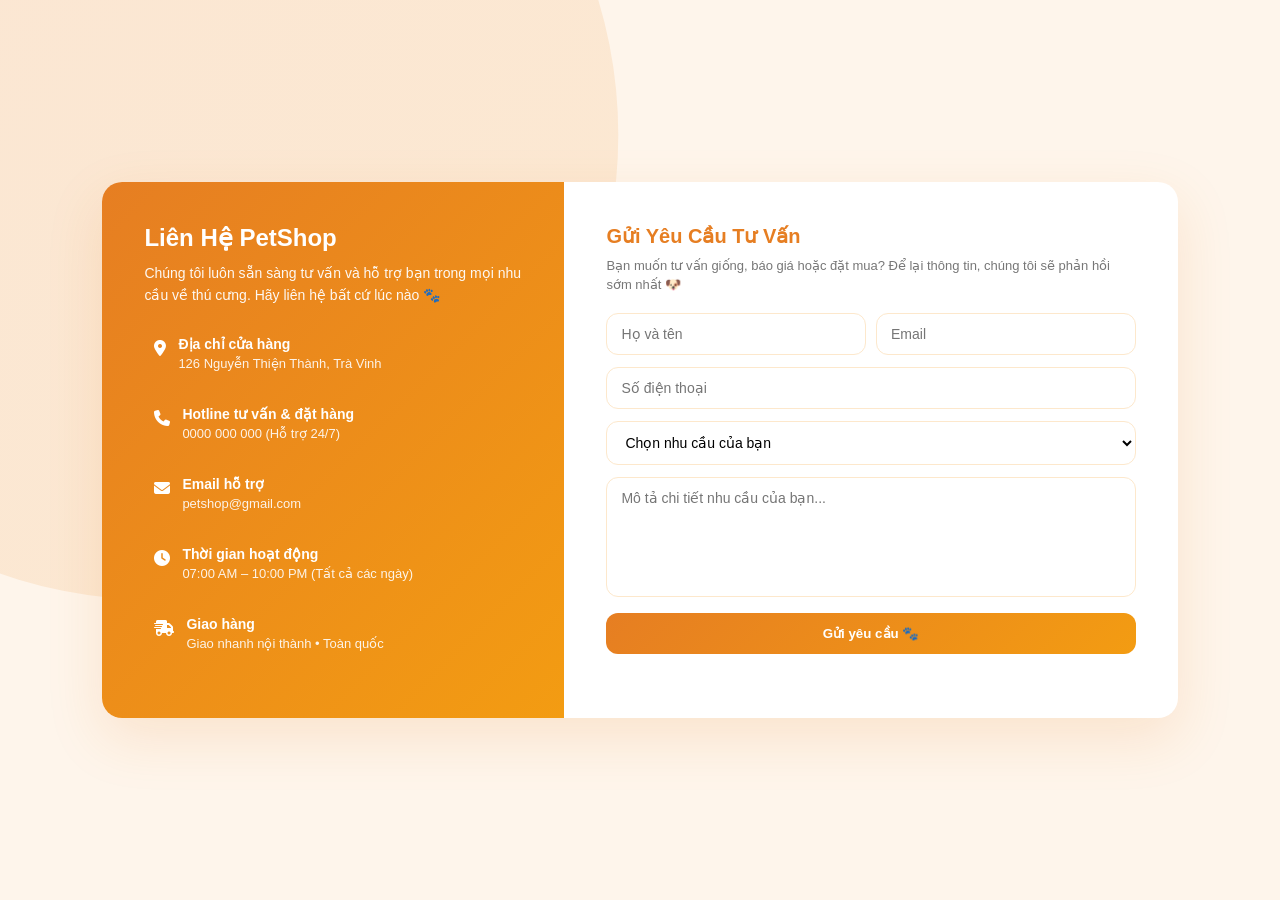
<file: html/lien-he.html>
<!DOCTYPE html>
<html lang="vi">
<head>
    <meta charset="UTF-8">
    <meta name="viewport" content="width=device-width, initial-scale=1.0">
    <title>Liên Hệ – PetShop</title>
    <link rel="stylesheet" href="../css/lien-he.css">
    <link rel="stylesheet" href="https://cdnjs.cloudflare.com/ajax/libs/font-awesome/6.5.2/css/all.min.css">
</head>
<body>

<section class="contact-section">

    <div class="contact-bg"></div>

    <div class="contact-card">

        <!-- LEFT INFO -->
        <div class="contact-left">

            <h2>Liên Hệ PetShop</h2>
            <p>Chúng tôi luôn sẵn sàng tư vấn và hỗ trợ bạn trong mọi nhu cầu về thú cưng. Hãy liên hệ bất cứ lúc nào 🐾</p>

            <div class="contact-box">
                <i class="fa-solid fa-location-dot"></i>
                <div>
                    <h4>Địa chỉ cửa hàng</h4>
                    <span>126 Nguyễn Thiện Thành, Trà Vinh</span>
                </div>
            </div>

            <div class="contact-box">
                <i class="fa-solid fa-phone"></i>
                <div>
                    <h4>Hotline tư vấn & đặt hàng</h4>
                    <span>0000 000 000 (Hỗ trợ 24/7)</span>
                </div>
            </div>

            <div class="contact-box">
                <i class="fa-solid fa-envelope"></i>
                <div>
                    <h4>Email hỗ trợ</h4>
                    <span>petshop@gmail.com</span>
                </div>
            </div>

            <div class="contact-box">
                <i class="fa-solid fa-clock"></i>
                <div>
                    <h4>Thời gian hoạt động</h4>
                    <span>07:00 AM – 10:00 PM (Tất cả các ngày)</span>
                </div>
            </div>

            <div class="contact-box">
                <i class="fa-solid fa-truck-fast"></i>
                <div>
                    <h4>Giao hàng</h4>
                    <span>Giao nhanh nội thành • Toàn quốc</span>
                </div>
            </div>

        </div>

        <!-- RIGHT FORM -->
        <div class="contact-right">

            <h3>Gửi Yêu Cầu Tư Vấn</h3>
            <p class="sub-text">Bạn muốn tư vấn giống, báo giá hoặc đặt mua? Để lại thông tin, chúng tôi sẽ phản hồi sớm nhất 🐶</p>

            <form>
                <div class="row">
                    <input type="text" placeholder="Họ và tên">
                    <input type="email" placeholder="Email">
                </div>

                <input type="text" placeholder="Số điện thoại">

                <select>
                    <option>Chọn nhu cầu của bạn</option>
                    <option>Tư vấn chọn giống</option>
                    <option>Đặt mua thú cưng</option>
                    <option>Dịch vụ tiêm phòng</option>
                    <option>Dịch vụ tắm gội – spa</option>
                    <option>Khác</option>
                </select>

                <textarea placeholder="Mô tả chi tiết nhu cầu của bạn..."></textarea>

                <button type="submit">Gửi yêu cầu 🐾</button>
            </form>

        </div>

    </div>

</section>

</body>
</html>
</file>
<file: css/lien-he.css>
* {
    margin: 0;
    padding: 0;
    box-sizing: border-box;
    font-family: 'Segoe UI', Tahoma, Geneva, Verdana, sans-serif;
}

:root {
    --primary-color: #e67e22;
    --primary-light: #f39c12;
}

body { background: #fef5eb; }

/* ================= SECTION ================= */
.contact-section {
    min-height: 100vh;
    display: flex;
    justify-content: center;
    align-items: center;
    padding: 60px 8%;
    position: relative;
}

.contact-bg {
    position: absolute;
    inset: 0;
    background: linear-gradient(135deg, var(--primary-color), var(--primary-light));
    clip-path: circle(42% at 12% 15%);
    opacity: 0.12;
}

/* ================= CARD ================= */
.contact-card {
    display: flex;
    width: 100%;
    max-width: 1100px;
    background: #fff;
    border-radius: 20px;
    overflow: hidden;
    box-shadow: 0 20px 55px rgba(230,126,34,0.15);
    z-index: 2;
}

/* LEFT */
.contact-left {
    flex: 1;
    padding: 42px;
    background: linear-gradient(135deg, var(--primary-color), var(--primary-light));
    color: #fff;
}

.contact-left h2 {
    font-size: 24px;
    margin-bottom: 10px;
}

.contact-left > p {
    font-size: 14px;
    line-height: 1.6;
    opacity: 0.95;
    margin-bottom: 20px;
}

/* INFO BOX */
.contact-box {
    display: flex;
    gap: 12px;
    margin: 14px 0;
    padding: 10px;
    border-radius: 12px;
    transition: 0.25s;
}

.contact-box:hover { background: rgba(255,255,255,0.15); }
.contact-box i { font-size: 16px; margin-top: 4px; }
.contact-box h4 { font-size: 14px; margin-bottom: 2px; }
.contact-box span { font-size: 13px; opacity: 0.9; }

/* RIGHT */
.contact-right { flex: 1.4; padding: 42px; }

.contact-right h3 {
    font-size: 20px;
    color: var(--primary-color);
    margin-bottom: 8px;
}

.sub-text {
    font-size: 13px;
    color: #777;
    margin-bottom: 18px;
    line-height: 1.5;
}

/* FORM */
form input,
form select,
form textarea {
    width: 100%;
    padding: 12px 14px;
    margin-bottom: 12px;
    border: 1px solid #fde8cc;
    border-radius: 12px;
    outline: none;
    font-size: 14px;
    transition: 0.25s;
    background: #fff;
}

form input:focus,
form select:focus,
form textarea:focus {
    border-color: var(--primary-color);
    box-shadow: 0 0 8px rgba(230,126,34,0.2);
}

.row {
    display: flex;
    gap: 10px;
}

.row input { flex: 1; }

textarea {
    min-height: 120px;
    resize: none;
}

button {
    width: 100%;
    padding: 13px;
    border: none;
    border-radius: 12px;
    background: linear-gradient(135deg, var(--primary-color), var(--primary-light));
    color: #fff;
    font-weight: 600;
    cursor: pointer;
    transition: 0.25s;
}

button:hover {
    transform: translateY(-2px);
    box-shadow: 0 12px 25px rgba(230,126,34,0.25);
}

/* RESPONSIVE */
@media (max-width: 768px) {
    .contact-card { flex-direction: column; }
    .contact-left, .contact-right { padding: 30px; }
    .row { flex-direction: column; }
}
</file>
